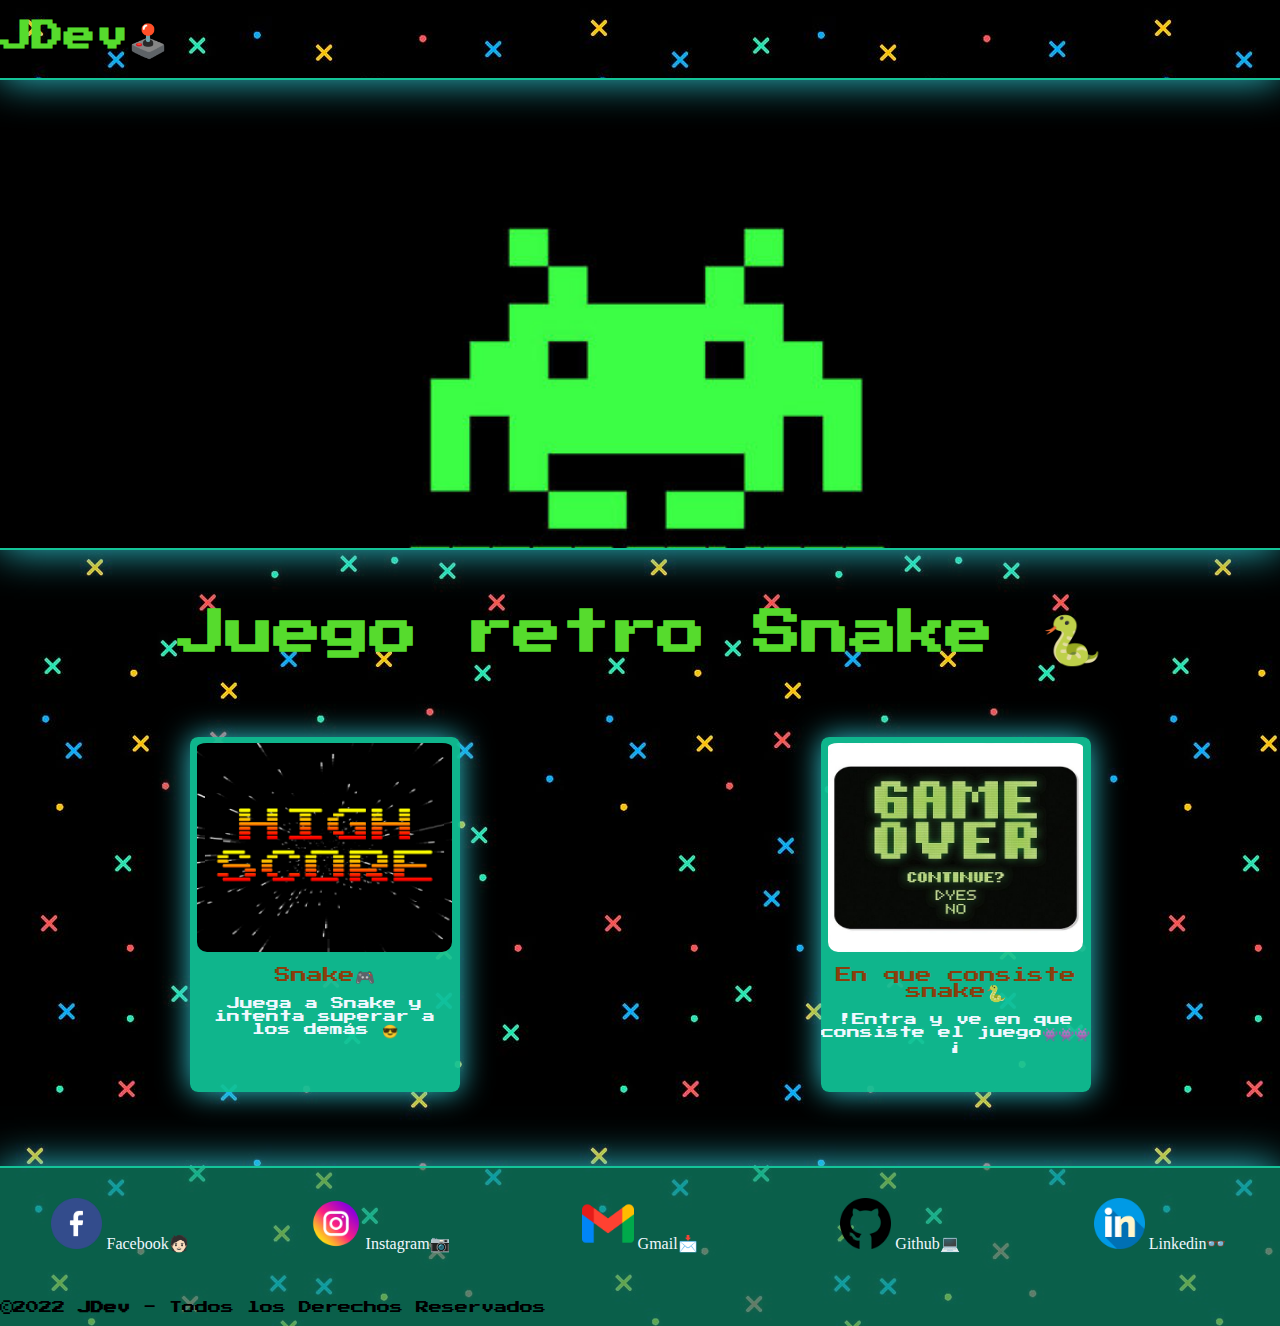
<file: index.html>
<!DOCTYPE html>
<html lang="en">
<head>
    <meta charset="UTF-8">
    <meta http-equiv="X-UA-Compatible" content="IE=edge">
    <meta name="viewport" content="width=device-width, initial-scale=1.0">
    <meta name="keywords" content="juegos, games , retro , tech ,snake">
    <link rel="stylesheet" href="css/style.css">
    <link rel="preconnect" href="https://fonts.googleapis.com">
    <link rel="preconnect" href="https://fonts.gstatic.com" crossorigin>
    <link href="https://fonts.googleapis.com/css2?family=Press+Start+2P&display=swap" rel="stylesheet">
    <link rel="shortcut icon" href="/img/favicon.png" type="image/x-icon">
    <title>Snake JDev🕹️</title>
</head>

<body>
    <header>
        <nav class="nav">
            <div>
                <h1 class="titulo" id="boton-1">
                    JDev🕹️ 
                </h1>
            </div>
        </nav>
        
    </header>
    <main>
        <section class="contenedor">
            <div class="titulo-2">
                <h2 >
                    Juego retro Snake 🐍
                </h2>
                
            </div>

        </section>
        <section class="contenedor">
            <div class="juegos">
                <a href="html/juego.html" class="link">
                    <article class="card-juego">                   
                        <img src="img/score.png" alt="juego snake" class="juego-img">
                        <h3 class="juego_titulo">Snake🎮</h3>
                        <p class="texto-juego">
                            Juega a Snake y intenta superar a los demás 😎
                        </p>                  
                    </article>
                </a>
                <a href="html/de_que_trata.html" class="link">
                    <article class="card-juego">
                        <img src="img/en-que-consiste3.jpg" alt="juego snake" class="juego-img">
                        <h3 class="juego_titulo">En que consiste snake🐍</h3>
                        <p class="texto-juego">
                            !Entra y ve en que consiste el juego👾👾👾¡
                        </p>               
                    </article>
                </a>

            </div>
        </section>
    </main>
    <footer class="pie">
        <div class="grupo-1">
            <div class="box">
                <div class="redes-sociales">
                    <a href="https://www.facebook.com/joaquina.toledo.90/" class="favicon">
                        
                        <img src="img/facebook.png" class="redes" alt="">
                        Facebook🧑🏻
                    </a>
                    <a href="https://www.instagram.com/joaquinxtx/?hl=es-la" class="favicon">
                        
                        <img src="img/instagram.png" class="redes" alt="">
                        Instagram📷
                    </a>
                    <a href="https://mail.google.com/mail/u/0/?tab=rm&ogbl#inbox" class="favicon">
                        
                        <img src="img/gmail.png" class="redes" alt="">
                        Gmail📩
                    </a>
                    <a href="https://github.com/joaquinxtx" class="favicon">
                        
                        <img src="img/github.png" class="redes" alt="">
                        Github💻
                    </a>
                    <a href="https://www.linkedin.com/in/joaquin-toledo-602434233/" class="favicon">                       
                        <img src="img/linkedin.png" class="redes" alt="https://www.linkedin.com/in/joaquin-toledo-602434233/">
                        Linkedin👓
                    </a>
                </div>
            </div>
        </div>
        <div class="grupo-2">
            <small>&copy;2022 <b>JDev</b> - Todos los Derechos Reservados</small>
        </div>


    </footer>
     
     <script src="script.js"></script> 
</body>
</html>
</file>
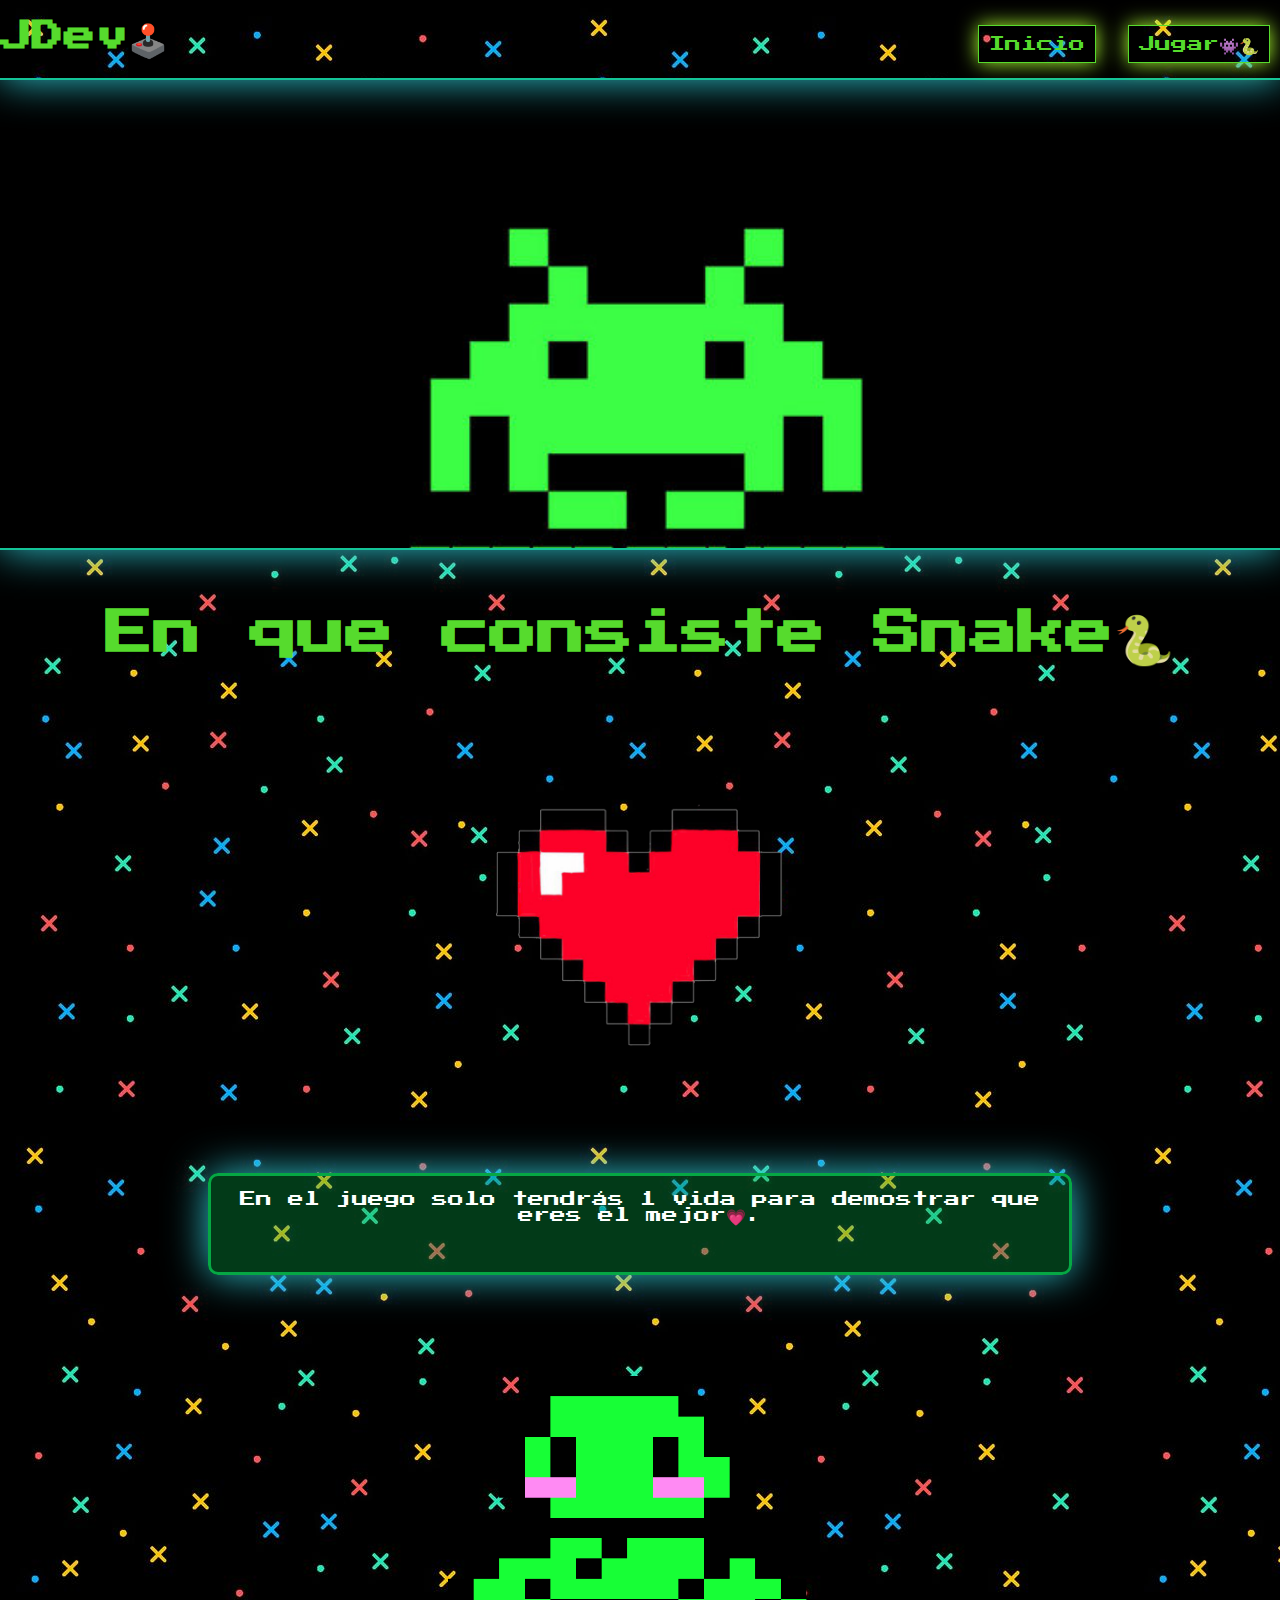
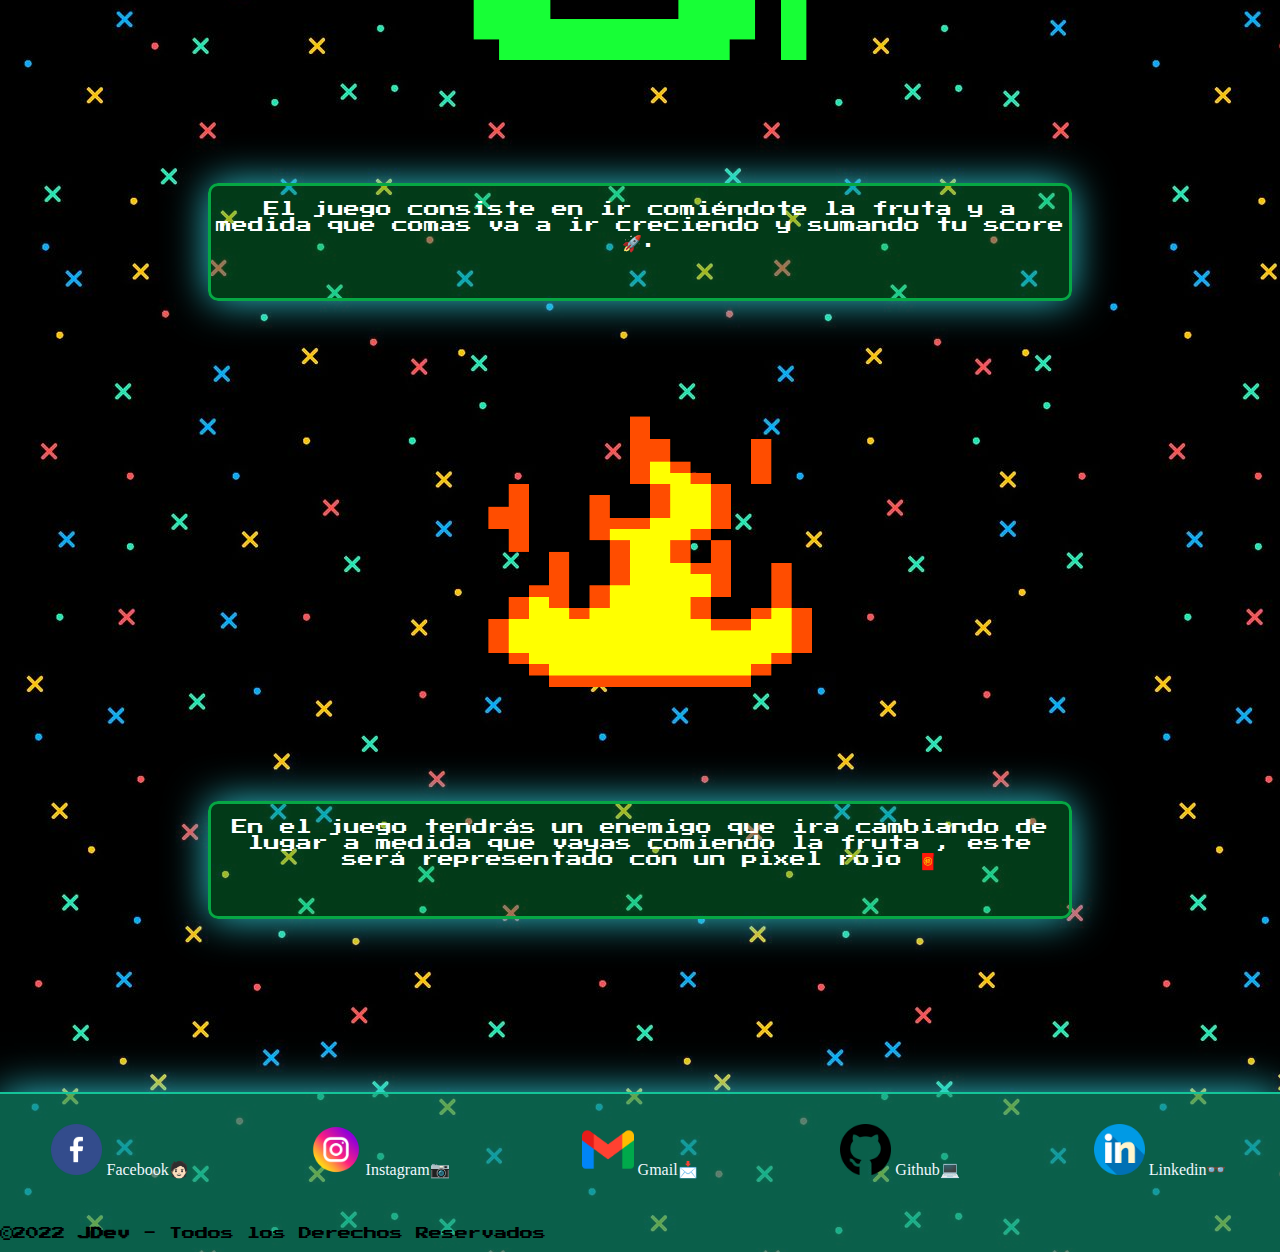
<file: html/de_que_trata.html>
<!DOCTYPE html>
<html lang="en">
<head>
    <meta charset="UTF-8">
    <meta http-equiv="X-UA-Compatible" content="IE=edge">
    <meta name="viewport" content="width=device-width, initial-scale=1.0">
    <meta name="keywords" content="juegos, games , retro , tech ,snake">
    <link rel="stylesheet" href="../css/style.css">
    <link rel="preconnect" href="https://fonts.googleapis.com">
    <link rel="preconnect" href="https://fonts.gstatic.com" crossorigin>
    <link href="https://fonts.googleapis.com/css2?family=Press+Start+2P&display=swap" rel="stylesheet">
    <link rel="shortcut icon" href="../img/favicon.png" type="image/x-icon">
    <title>Snake JS</title>
</head>

<body>
    <header>
        <nav class="nav">
            <div class="conteneedorNav">
                <h1 class="titulo" >
                    JDev🕹️ 
                </h1>
            </div>
            <div class="navegadorItem">
                <a href="/index.html" class="navItem">Inicio</a>
                <a href="juego.html" class="navItem">Jugar👾🐍</a>
            </div> 
        </nav>
        
    </header>
    <main>
        <section class="contenedor">
            <div class="titulo-2">
                <h2>
                    En que consiste Snake🐍
                </h2> 
                            
            </div>
        </section>

        <section class="container">
            <article class="grid-de-que-trata">
                <img class="img-de-que-trata" src="../img/pngegg.png" alt="">
                <p class="texto-de-que-trata" >En el juego solo tendrás 1 vida para demostrar que eres el mejor💗.</p>
            </article>
            <article class="grid-de-que-trata">
                <img class="img-de-que-trata" src="../img/snakepng2.png" alt="">
                <p class="texto-de-que-trata" >El juego consiste en ir comiéndote la fruta y a medida que comas va a ir creciendo y sumando tu score🚀.</p>
            </article>
            <article class="grid-de-que-trata">
                <img class="img-de-que-trata" src="../img/fuego.png" alt="">
                <p class="texto-de-que-trata" >En el juego tendrás un enemigo que ira cambiando de lugar a medida que vayas comiendo la fruta , este será representado con un pixel rojo 🧧</p>
            </article>
        </section>

        
    </main>
    <footer class="pie">
        <div class="grupo-1">
            <div class="box">
                <div class="redes-sociales">
                    <a href="https://www.facebook.com/joaquina.toledo.90/" class="favicon">
                        
                        <img src="../img/facebook.png" class="redes" alt="">
                        Facebook🧑🏻
                    </a>
                    <a href="https://www.instagram.com/joaquinxtx/?hl=es-la" class="favicon">
                        
                        <img src="../img/instagram.png" class="redes" alt="">
                        Instagram📷
                    </a>
                    <a href="https://mail.google.com/mail/u/0/?tab=rm&ogbl#inbox" class="favicon">
                        
                        <img src="../img/gmail.png" class="redes" alt="">
                        Gmail📩
                    </a>
                    <a href="https://github.com/joaquinxtx" class="favicon">
                        
                        <img src="../img/github.png" class="redes" alt="https://github.com/joaquinxtx">
                        Github💻
                    </a>
                    <a href="https://www.linkedin.com/in/joaquin-toledo-602434233/" class="favicon">                       
                        <img src="../img/linkedin.png" class="redes" alt="">
                        Linkedin👓
                    </a>
                </div>
                
            </div>
        </div>
        <div class="grupo-2">
            <small>&copy;2022 <b>JDev</b> - Todos los Derechos Reservados</small>
        </div>


    </footer>
    <script src="../script.js"></script>
</body>
</html>
</file>
<file: css/style.css>
*{
    margin: 0%;
    padding: 0%;
    box-sizing: border-box;
}
body{
    background:url(../img/fondooo.jpg);
    font-family: 'Press Start 2P', cursive;
    
}

/* header */
.corazon{
    background-color: rgba(250, 235, 215, 0);
}
header{   
    background-image: url(../img/nueva-header2.jpg);
    width: 100%;
    height: 550px;
    background-position: center;
    background-size: cover;
    box-shadow: 0px 0px 40px  rgb(47, 200, 211);
    border-bottom: 2px solid  rgb(20, 196, 152)  ;
}

/* titulo del nav */

.nav{
    background: url(../img/fondooo.jpg);
    height: 100%;   
    height: 60px;
    padding-top: 10px;
    display: flex;
    color: rgb(86, 219, 45);
    font-size: 90%;
    text-align: center;
    box-shadow: 0px 0px 40px  rgb(47, 200, 211);
    border-bottom: 2px solid  rgb(20, 196, 152) 
}
.conteneedorNav{
   justify-content: flex-start;
}
.navegadorItem{
    justify-content: flex-end;
}
/* secciones del main */
.titulo{
    cursor: pointer;
    font-size: 1.2rem;
    display: inline-block;
    justify-items: flex-start;  
    
}
.navItem{ 
    padding: 10px;
    font-size: 0.4rem;
    color: rgb(86, 219, 45); ;
    text-decoration: none;
    justify-items: flex-end;
    border: 1px solid rgb(86, 219, 45);
    box-shadow: 0 0 20px greenyellow;
}
.navItem:hover{
    transition: 1.2s;
    cursor: pointer;
    font-weight: 600;
    color: white;
    background-color: rgb(86, 219, 45);
    box-shadow: 0 0 40px rgb(47, 255, 193); ;
}
.titulo-2{
    color: rgb(86, 219, 45);
    font-size: 1.2rem;
    text-align: center;
    padding: 20px;   
}
/* card con grid */
.juego-img{
    width: 255px;
    height: 215px;
    padding-top: 6px;
    border-radius: 10px;
}
.juegos{
    min-width: 300px;
    display: grid;
    grid-template-rows: 1fr 1fr ;  
    justify-items: center;
    text-align: center;
    align-items: center;
    margin-bottom: 25px;    
}
.card-juego{
    margin-bottom: 10px;
    margin-top: 50px;
    width: 270px;
    height: 355px;
    border-radius: 8px;
    background-color: rgba(16, 194, 150, 0.932);
    overflow: hidden;
    text-align: center;
    box-shadow:0px 0px 30px 0px  rgb(47, 200, 211);
    transition: all 0.5s;
    ;
    
}
.card-juego:hover{
    transform: rotate(15deg);
    cursor: pointer;
    background-color: rgba(22, 230, 22, 0.932);
    box-shadow:0px 0px 30px 0px  rgb(47, 118, 211);
}

.juego_titulo{
    
    font-weight: 400;
    font-size: medium;
    color: rgb(138, 62, 12);
    margin-bottom: 10px;
    padding-top: 15px;
    transition: all 0.5s;
    cursor: pointer;
}
.link{
    text-decoration: none;
    color: aliceblue;
    font-family: 'Press Start 2P', cursive;
}
.texto-juego{
    font-size: small; 
}

/* footer de la pagina */

.pie{
    width: 100%;
    
    background-color:rgba(16, 148, 115, 0.644) ;
    border-top: 2px solid rgb(20, 196, 152) ;
    box-shadow:0px 0px 40px 0px  rgb(47, 200, 211);
    
}
.redes{
    width: 3.2em;
    height: 3.2em; 
    transition: all 400ms ease;
    cursor: pointer;  
} 
.redes:hover{
    width: 3.7em;
    height: 3.7em;

} 
.redes-sociales{
    display: grid;
    grid-template-columns: repeat(2,1fr);
    column-gap: 20px;
    padding-top: 30px;
    justify-items: left;
}
.favicon{
    font-family: cursive;
    color: aliceblue;
    text-decoration: none;
    text-align: center;
}
.grupo-2{
    padding-top: 15px;
}
          /* De que trata */


         
.grid-de-que-trata{
    display: grid;
    grid-template-rows: 1fr 1fr;
    justify-items: center;
    text-align: center;
    align-items: center;
    row-gap: 10px;
}
.img-de-que-trata{
    width: 18em;
    height: 15em;
}
.texto-de-que-trata{
    background-color:rgba(6, 167, 68, 0.349) ;
    box-shadow:  0px 0px 40px 0px  rgb(47, 200, 211);;
    color: white;
    padding-bottom: 45px;
    padding-top: 15px;
    border: 3px solid rgb(6, 167, 68);
    border-radius: 10px;
    transition:all 0.9s;
    cursor: pointer;
}
.texto-de-que-trata:hover{
    box-shadow:  0px 0px 40px 0px  rgb(25, 255, 129);;
    background-color: rgba(6, 156, 167, 0.349) ;;
    border:  3px solid rgb(6, 189, 196);
}
.contenedor{
    width: 100%;
    margin: auto ;
    padding: 9px;
}

/* juego snake estilos */
.canvas{
    background: linear-gradient(70deg, rgb(37, 37, 37), rgb(207, 204, 204));
    box-shadow:0px 0px 20px 0px  rgb(35, 243, 87);
    width: 300px;
    height: 300px;
    border: 3px solid rgb(32, 20, 16);
    border-radius: 10px;
    cursor: pointer;
}
.contenedor-j{
    align-items: center;
    text-align: center;
    padding: 0%;
    
    
}

.contenedor-juego{
    width: 330px;
    height: 650px;
    text-align: center; 
    border-radius: 20px;
    padding: 50px 0 250px 0;
    margin: 0;
    background:gainsboro;
}
.color{
    position: relative;
    bottom: 40px;
}
.form-control{
    position: relative;
    top: 13px;
    width: 20%;
    height:30px ;
}
.btn{
    position: relative;
    font-family: 'Press Start 2P', cursive;
    font-weight: 700;
    color: aliceblue;
    top: 10px;
    width: 50%;
    height: 30px;
    background: linear-gradient(70deg, rgb(105, 4, 4), rgb(190, 19, 19),rgb(252, 159, 159));
}


.botonera{
    height: 200px;
   
  
}
.botones{
    font-family: 'Press Start 2P', cursive;
    font-weight: 600;
    align-items: center;
    margin: 5px;
    width: 4.2em;
    height: 4.2em;
    color: rgb(241, 241, 240);
    background: linear-gradient(70deg, black, rgb(78, 78, 78),white);
    border-radius: 50px;
    
}
.botones-pausa{
    width: 4.2em;
    font-family: 'Press Start 2P', cursive;
    font-weight: 600;
    height: 4.2em;
    border-radius: 10px;
    position: relative;
    top: 73px;
    right: 40px;
    color: rgb(241, 241, 240);
    background: linear-gradient(70deg, rgb(105, 4, 4), rgb(190, 19, 19),rgb(252, 159, 159));
    margin: 0;
    
}
.scoreDinamico{
    position: relative;
    top: 20px;
}
.scoreDinamico p{
    padding-top: 5px;
}
.boton-w{
    position: relative;
    left: 118px;
    top: 15px;
}
.boton-d{
    position: relative;
    left: 97px;
    top: 73px;
   
}
.boton-s{
    position: relative;
    top: 133px;
    right: 116px;
    
}
.boton-a{
    position: relative;
    right: 59px;
    top: 7px;
}
/* score seccion */
.form{
    text-align: center;
    padding: 30px;
}
.formulario{
    box-shadow: 0 0 20px rgb(47, 255, 210);
    background-color: rgba(54, 247, 54, 0.13);
    font-family: 'Press Start 2P', cursive;
    font-size: x-small;
    color: rgb(255, 255, 255);
    border: 1.5px solid rgb(6, 167, 68);
    width: 200px;
    height: 35px;
    margin-bottom: 10px;
    
}
.formulario:hover{
    transition: 1s;
    box-shadow: 0 0 20px rgb(210, 255, 47);
}
.formulario:focus{
    transition: 0.9s;
    box-shadow: 0 0 20px rgb(210, 255, 47);
    background: linear-gradient(to bottom,transparent,rgba(9, 216, 88, 0.699));
}
.formulario-btn{
    cursor: pointer;
    background-color: rgb(36, 216, 45);
    font-family: 'Press Start 2P', cursive;
    font-size: x-small;
    color: rgb(255, 255, 255);
    border: 1.5px solid rgb(6, 167, 68);
    box-shadow: 0 0 20px rgb(47, 255, 75);
    width: 200px;
    height: 35px;
    margin-bottom: 10px;
}
.table{
    box-shadow: 0 0 20px rgb(47, 255, 175);
    background-color: rgba(6, 167, 68, 0.349) ;
    color: aliceblue;
    width: 100%;
    height: 100px;
    border: 3px solid rgb(6, 167, 68);
    margin: 10px;
}
.encabezado{
    box-shadow: 0 0 20px rgb(224, 255, 47);
    background-color: rgba(245, 230, 16, 0.349) ;
    color: aliceblue;
    width: 100%;
    height: 100px;
    border: 3px solid rgb(230, 226, 22);
    margin: 10px;
}
.table2{
    box-shadow: 0 0 20px rgb(234, 255, 47);
    background-color: rgba(250, 234, 15, 0.349) ;
    color: aliceblue;
    width: 100%;
    height: 100px;
    border: 3px solid rgb(236, 233, 13);
    margin: 10px;
}
.th{
    width: 159px;
    height: 90px;
    font-size: xx-small;
    text-align: center;
}
.th2{
    width: 159px;
    height: 90px;
    font-size: xx-small;
    text-align: center;
}

.score-juego{
    margin:20px;
    align-items: center;
}


/* reponsive */
@media screen and (min-width : 800px){
    header{   
        background-image: url(../img/nueva-header2.jpg);
        width: 100%;
        height: 550px;
        background-position: center;
        background-size: cover;
        background-size: cover;
        background-attachment: fixed;   
        box-shadow: 0px 0px 40px  rgb(47, 200, 211);
        border-bottom: 2px solid  rgb(20, 196, 152)  ;
    }
    .nav{
        height: 100%;   
        height: 80px;
        padding-top: 20px;
        justify-content: space-between;
         
    }
    
    .navegadorItem{
        align-items: flex-end;
        margin-right: 10px; 
        font-size: 2rem;  
        
    }
    .contenedorNav{
       margin-left: 10px;
    }
    .navItem{
        font-size: 1rem;
    }
    .titulo{
        font-size: 2rem;
    }
    .titulo-2{
        color: rgb(86, 219, 45);
        font-size: 2rem;
        text-align: center;
        padding: 50px; 
        padding-bottom: 0;             
    }
    .juegos{
        min-width: 300px;
        display: grid;
        grid-template-rows: 1fr;
        grid-template-columns: 1fr 1fr ;  
        justify-items: center;
        text-align: center;
        align-items: center;
        margin-bottom: 55px;
    }
    .redes-sociales{
        display: grid;
        grid-template-columns: repeat(5,1fr);
        column-gap: 20px;
        padding-top: 30px;
        justify-items: center;
   } 
   .pie{
    height: 160px;
    
   }
   .grupo-2{
    padding-top: 45px;

    }
    .container{
        width: 80%;
        margin: 0 auto;
        padding: 80px;
    }
    .img-de-que-trata{
        width: 24em;
        height: 19em;
    }
    .contenedor-juego{
       margin: auto;
       margin-bottom: 50px;
       margin-top: 50px;
   }
   .th{
    font-size: small;
   }
   .encabezado{
       font-size: large;
   }

}
</file>
